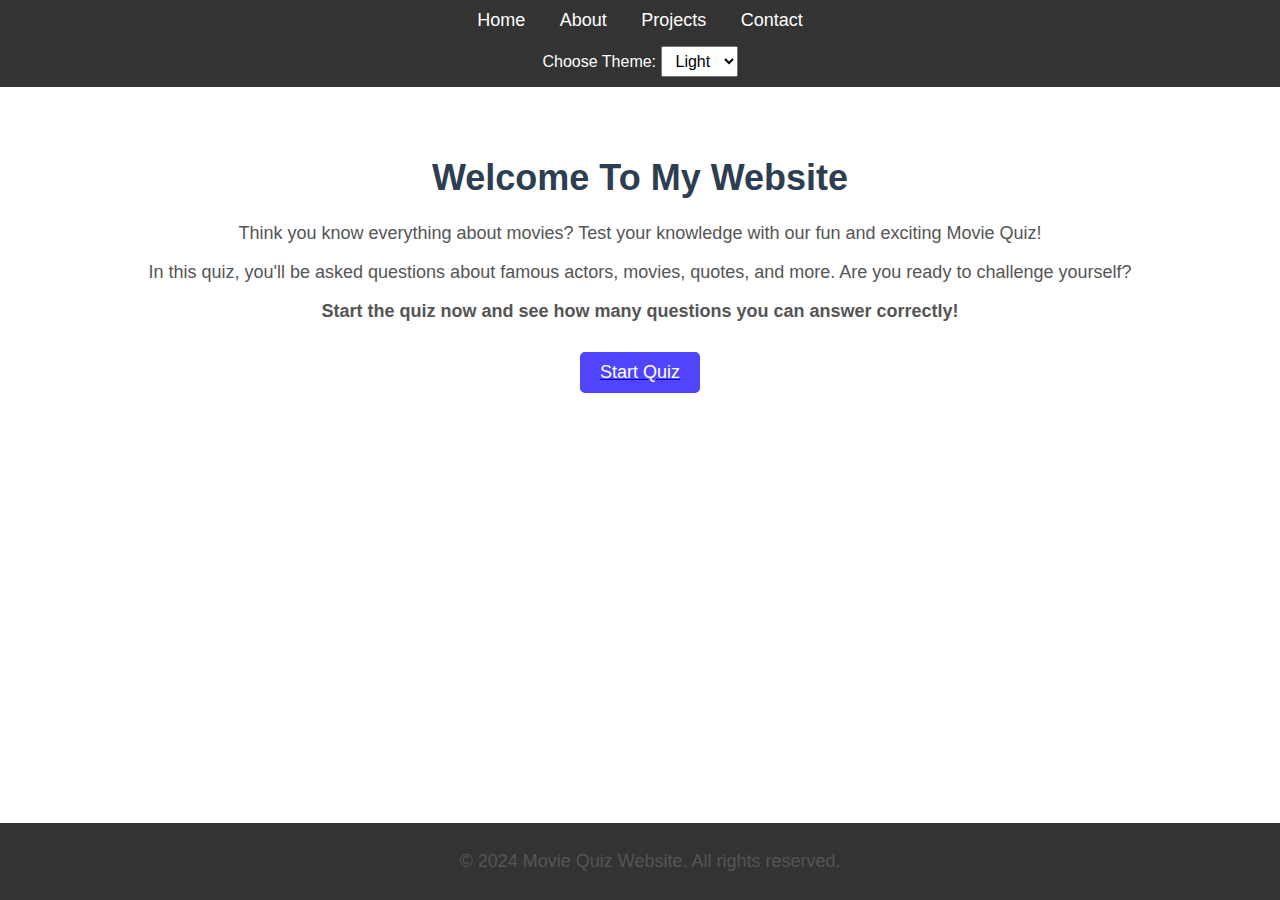
<file: index.html>
<!DOCTYPE html>
<html lang="en">
<head>
    <meta charset="UTF-8">
    <meta name="viewport" content="width=device-width, initial-scale=1.0">
    <title>Movie Quiz - Test Your Movie Knowledge</title>
    <link rel="stylesheet" href="styles.css"> <!-- Link to external stylesheet (optional) -->
    <script src="script.js" defer></script>
</head>
<body>

    <!-- Navigation Bar -->
    <header>
        <nav>
            <ul>
                <li><a href="index.html">Home</a></li>
                <li><a href="about.html">About</a></li>
                <li><a href="projects.html">Projects</a></li>
                <li><a href="contact.html">Contact</a></li>
            </ul>
        </nav>
        <div class="theme-switcher">
            <label for="theme-select">Choose Theme:</label>
            <select id="theme-select">
                <option value="light">Light</option>
                <option value="dark">Dark</option>
                <option value="blue">Blue</option>
            </select>
        </div>
    </header>

    <!-- Main Content Section -->
    <main>
        <section>
            <h1>Welcome To My Website</h1>
            <p>Think you know everything about movies? Test your knowledge with our fun and exciting Movie Quiz!</p>
            <p>In this quiz, you'll be asked questions about famous actors, movies, quotes, and more. Are you ready to challenge yourself?</p>
            <p><strong>Start the quiz now and see how many questions you can answer correctly!</strong></p>
            <a href="quiz.html"><button>Start Quiz</button></a>
        </section>
    </main>

    <!-- Footer -->
    <footer>
        <p>&copy; 2024 Movie Quiz Website. All rights reserved.</p>
    </footer>

</body>
</html>
</file>
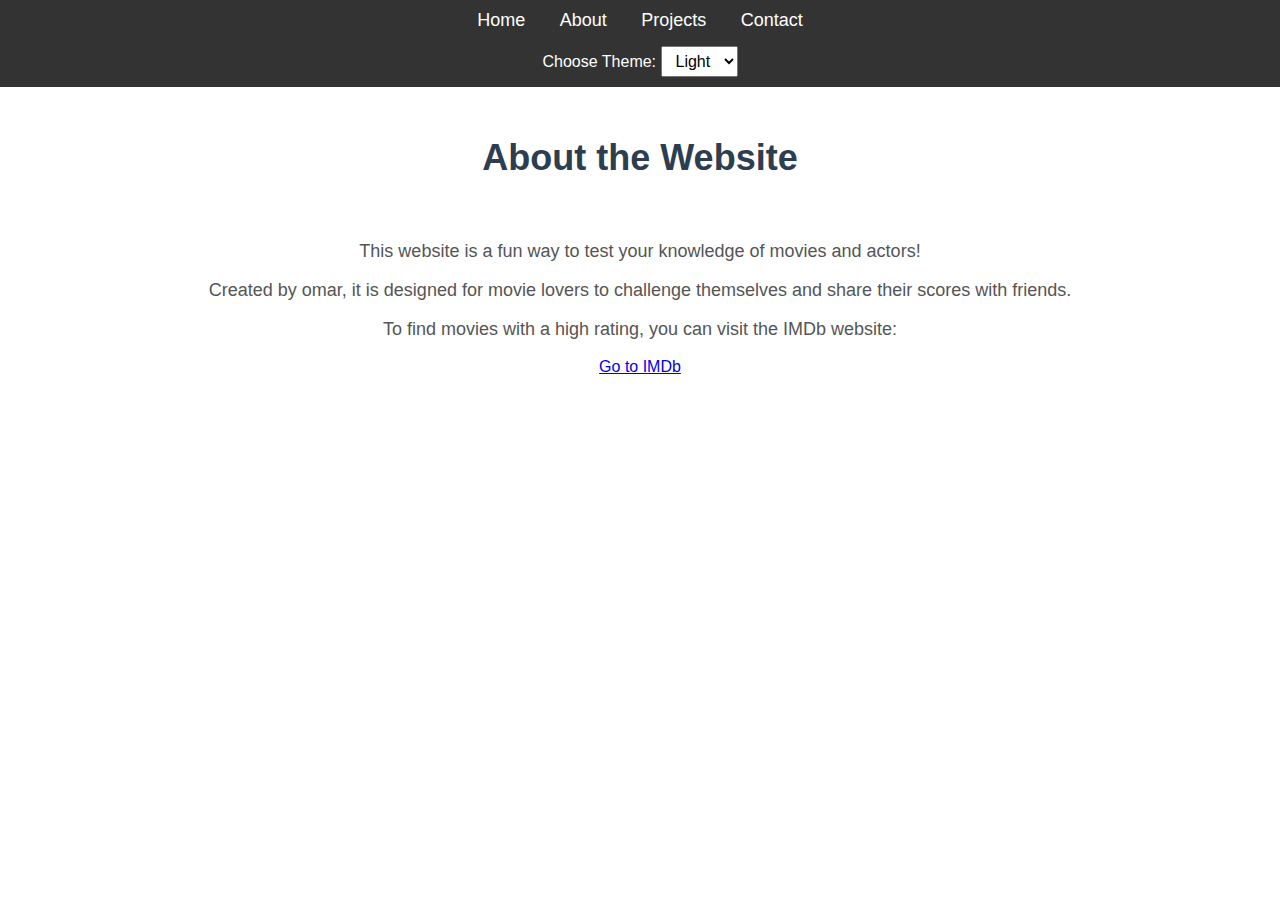
<file: about.html>
<!DOCTYPE html>
<html lang="en">
<head>
    <meta charset="UTF-8">
    <meta name="viewport" content="width=device-width, initial-scale=1.0">
    <title>About - Movie Buff Quiz</title>
    <link rel="stylesheet" href="styles.css">
    <script src="script.js" defer></script>
</head>
<body>

    <!-- Navigation Bar -->
    <header>
        <nav>
            <ul>
                <li><a href="index.html">Home</a></li>
                <li><a href="about.html">About</a></li>
                <li><a href="projects.html">Projects</a></li>
                <li><a href="contact.html">Contact</a></li>
            </ul>
        </nav>
        <div class="theme-switcher">
            <label for="theme-select">Choose Theme:</label>
            <select id="theme-select">
                <option value="light">Light</option>
                <option value="dark">Dark</option>
                <option value="blue">Blue</option>
            </select>
        </div>
    </header>
    
        <h1>About the Website</h1>
    </header>

    <main>
        <section>
            <p>This website is a fun way to test your knowledge of movies and actors!</p>
            <p>Created by omar, it is designed for movie lovers to challenge themselves and share their scores with friends.</p>
            <p>To find movies with a high rating, you can visit the IMDb website:</p>
            <a href="https://www.imdb.com/chart/top/?ref_=nv_mv_250" target="_blank">Go to IMDb</a>
        </section>
          



      
    </main>

</body>
</html>
</file>
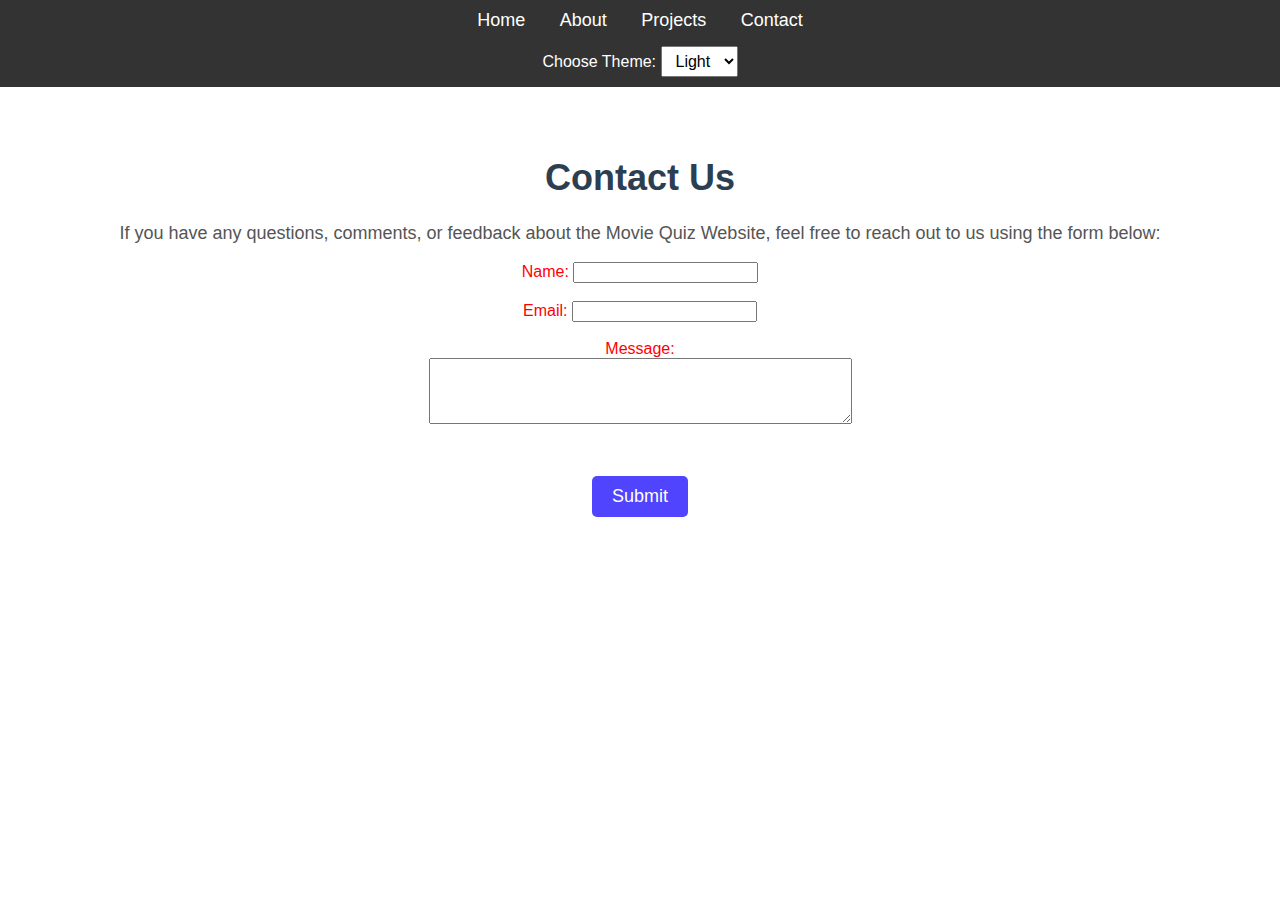
<file: contact.html>
<!DOCTYPE html>
<html lang="en">
<head>
    <meta charset="UTF-8">
    <meta name="viewport" content="width=device-width, initial-scale=1.0">
    <title>Contact Us</title>
    <link rel="stylesheet" href="styles.css">
    <script src="script.js" defer></script>
</head>
<body>

    <!-- Navigation Bar -->
    <header>
        <nav>
            <ul>
                <li><a href="index.html">Home</a></li>
                <li><a href="about.html">About</a></li>
                <li><a href="projects.html">Projects</a></li>
                <li><a href="contact.html">Contact</a></li>
            </ul>
        </nav>
        <div class="theme-switcher">
            <label for="theme-select">Choose Theme:</label>
            <select id="theme-select">
                <option value="light">Light</option>
                <option value="dark">Dark</option>
                <option value="blue">Blue</option>
            </select>
        </div>
    </header>

    <!-- Main Content for Contact Page -->
    <main>
        <section>
            <h1>Contact Us</h1>
            <p>If you have any questions, comments, or feedback about the Movie Quiz Website, feel free to reach out to us using the form below:</p>

            <form id="contact-form" action="#" method="post">
                <label for="name">Name:</label>
                <input type="text" id="name" name="name" required><br><br>

                <label for="email">Email:</label>
                <input type="email" id="email" name="email" required><br><br>

                <label for="message">Message:</label><br>
                <textarea id="message" name="message" rows="4" cols="50" required></textarea><br><br>

                <button type="submit">Submit</button>
            </form>
        </section>
    </main>

</body>
</html>
</file>
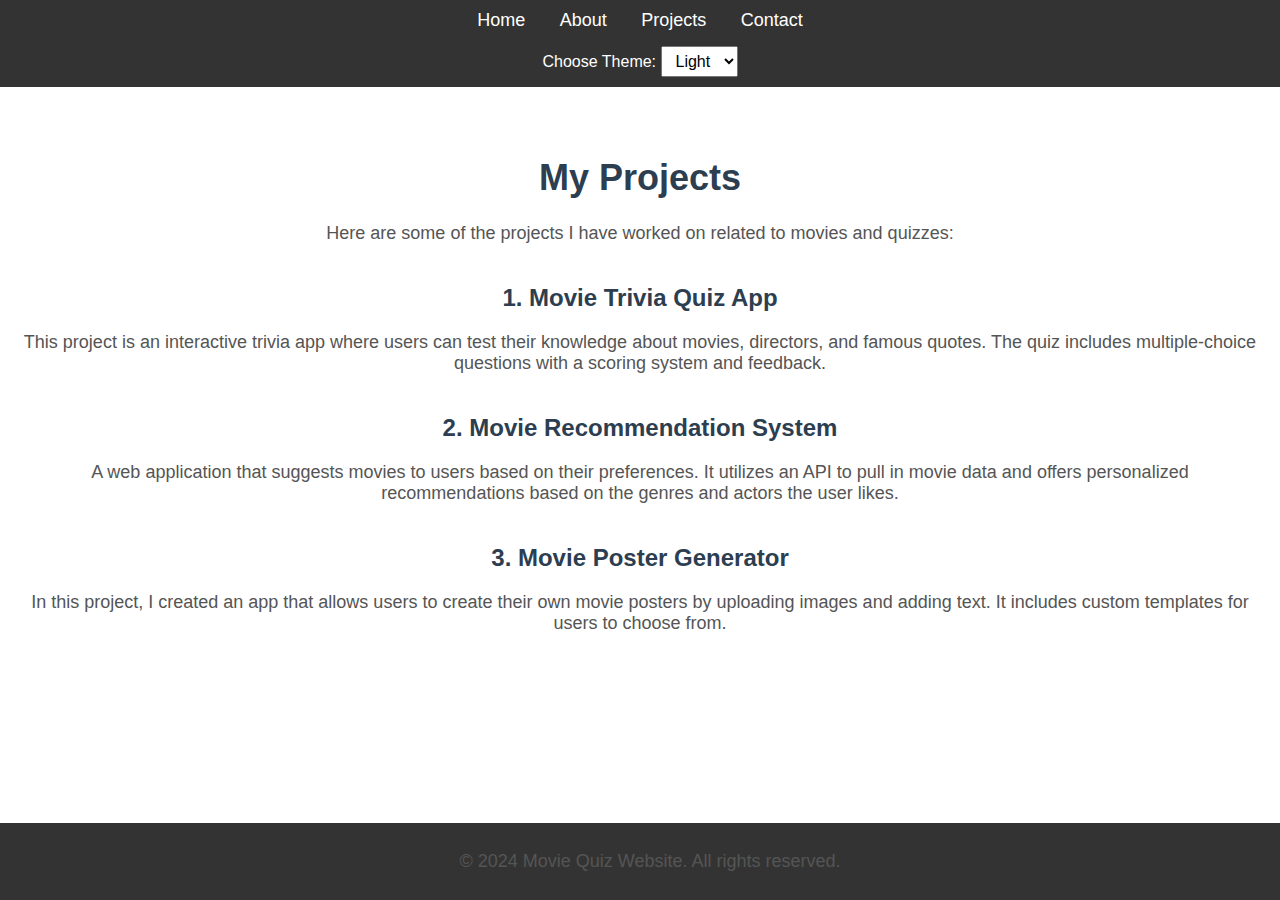
<file: projects.html>
<!DOCTYPE html>
<html lang="en">
<head>
    <meta charset="UTF-8">
    <meta name="viewport" content="width=device-width, initial-scale=1.0">
    <title>Projects - Movie Quiz</title>
    <link rel="stylesheet" href="styles.css">
    <script src="script.js" defer></script>
</head>
<body>

    <!-- Navigation Bar -->
    <header>
        <nav>
            <ul>
                <li><a href="index.html">Home</a></li>
                <li><a href="about.html">About</a></li>
                <li><a href="projects.html">Projects</a></li>
                <li><a href="contact.html">Contact</a></li>
            </ul>
        </nav>
        <div class="theme-switcher">
            <label for="theme-select">Choose Theme:</label>
            <select id="theme-select">
                <option value="light">Light</option>
                <option value="dark">Dark</option>
                <option value="blue">Blue</option>
            </select>
        </div>
    </header>

    <!-- Main Content for Projects Page -->
    <main>
        <section>
            <h1>My Projects</h1>
            <p>Here are some of the projects I have worked on related to movies and quizzes:</p>
            
            <h2>1. Movie Trivia Quiz App</h2>
            <p>This project is an interactive trivia app where users can test their knowledge about movies, directors, and famous quotes. The quiz includes multiple-choice questions with a scoring system and feedback.</p>

            <h2>2. Movie Recommendation System</h2>
            <p>A web application that suggests movies to users based on their preferences. It utilizes an API to pull in movie data and offers personalized recommendations based on the genres and actors the user likes.</p>

            <h2>3. Movie Poster Generator</h2>
            <p>In this project, I created an app that allows users to create their own movie posters by uploading images and adding text. It includes custom templates for users to choose from.</p>
        </section>
    </main>

    <!-- Footer -->
    <footer>
        <p>&copy; 2024 Movie Quiz Website. All rights reserved.</p>
    </footer>

</body>
</html>
</file>
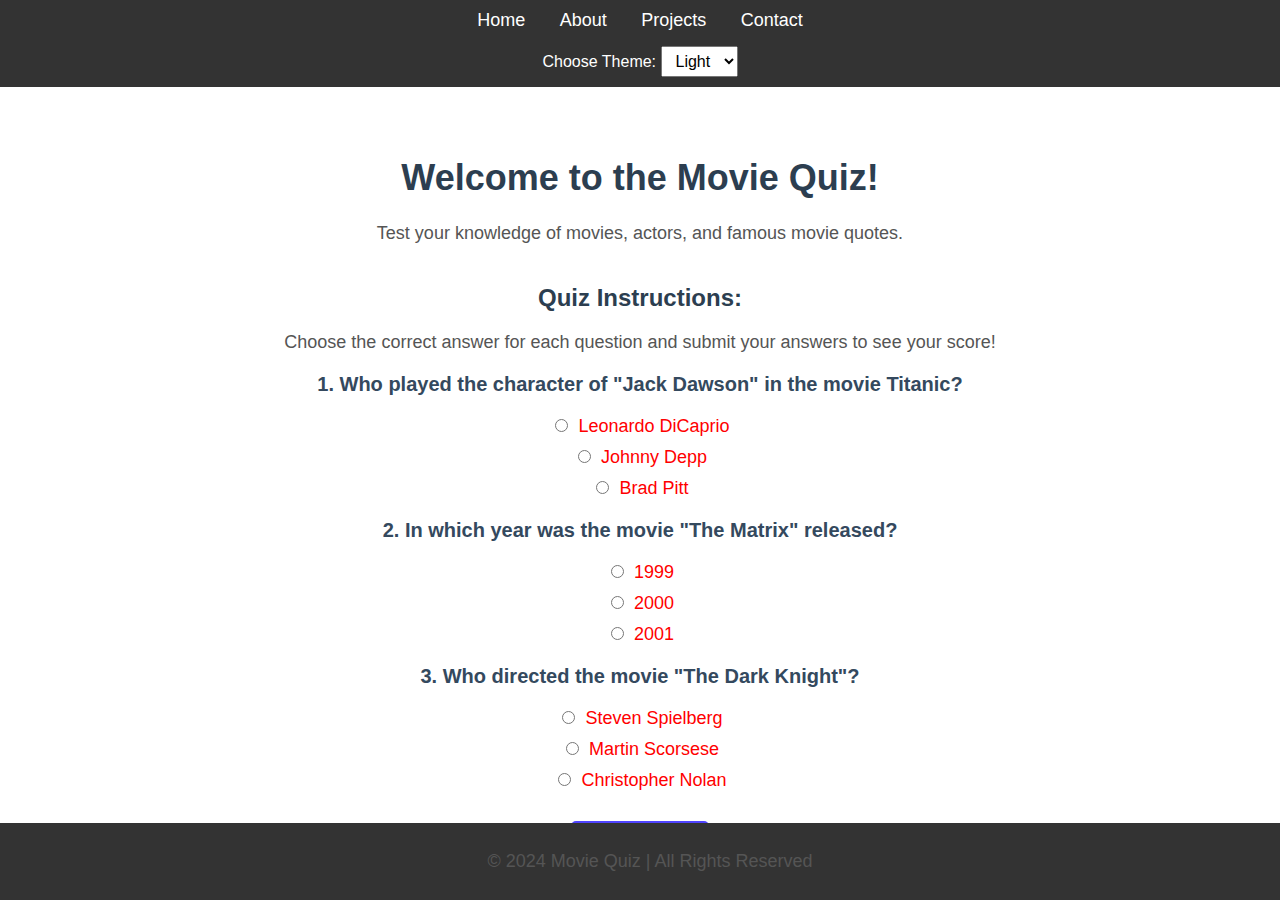
<file: quiz.html>
<!DOCTYPE html>
<html lang="en">
<head>
    <meta charset="UTF-8">
    <meta name="viewport" content="width=device-width, initial-scale=1.0">
    <title>Movie Quiz</title>
    <link rel="stylesheet" href="styles.css">
    
    <style>
        /* General styles */
        body {
            font-family: Arial, sans-serif;
            margin: 0;
            padding: 0;
            background-color: #f4f4f4;
        }

        header {
            background-color: #333;
            padding: 10px;
            text-align: center;
        }

        nav ul {
            list-style-type: none;
            padding: 0;
        }

        nav ul li {
            display: inline;
            margin: 0 15px;
        }

        nav ul li a {
            color: white;
            text-decoration: none;
            font-size: 18px;
        }

        nav ul li a:hover {
            text-decoration: underline;
        }

        footer {
            background-color: #333;
            color: white;
            text-align: center;
            padding: 10px;
            position: fixed;
            width: 100%;
            bottom: 0;
        }

        main {
            padding: 20px;
            text-align: center;
        }

        /* Movie Quiz specific styles */
        h1 {
            text-align: center;
            font-size: 36px;
            margin-top: 50px;
            color: #2c3e50;
        }

        p {
            text-align: center;
            font-size: 18px;
            color: #555;
        }

        h2 {
            font-size: 24px;
            text-align: center;
            margin-top: 40px;
            color: #2c3e50;
        }

        h3 {
            font-size: 20px;
            color: #34495e;
        }

        ul {
            list-style-type: none;
            padding: 0;
            margin: 0;
        }

        ul li {
            margin-bottom: 10px;
        }

        input[type="radio"] {
            margin-right: 10px;
        }

        button {
            display: block;
            margin: 30px auto;
            padding: 10px 20px;
            background-color: #1100ffbb;
            color: white;
            border: none;
            cursor: pointer;
            font-size: 18px;
            border-radius: 5px;
            transition: background-color 0.3s ease;
        }

        button:hover {
            background-color: #555;
        }

        /* Change the radio button value text color to red */
        label.radio-label {
            color: red;
            font-size: 18px;
        }

        /* Styling for theme select label to prevent it being affected */
        label[for="theme-select"] {
            color: white;
            font-size: 16px;
        }
    </style>
    <script>
        function calculateScore() {
            // Initialize score variable
            let score = 0;
            
            // Get the answers for each question
            const question1 = document.querySelector('input[name="question1"]:checked');
            const question2 = document.querySelector('input[name="question2"]:checked');
            const question3 = document.querySelector('input[name="question3"]:checked');
            
            // Check the answers and update the score
            if (question1 && question1.value === "Leonardo DiCaprio") score++;
            if (question2 && question2.value === "1999") score++;
            if (question3 && question3.value === "Christopher Nolan") score++;
            
            // Display the score
            alert("Your Score: " + score + " / 3");
        }   
    </script>
<script src="script.js" defer></script>
</head>
<body>

    <!-- Navigation Bar -->
    <header>
        <nav>
            <ul>
                <li><a href="index.html">Home</a></li>
                <li><a href="about.html">About</a></li>
                <li><a href="projects.html">Projects</a></li>
                <li><a href="contact.html">Contact</a></li>
            </ul>
        </nav>
        <div class="theme-switcher">
            <label for="theme-select">Choose Theme:</label>
            <select id="theme-select">
                <option value="light">Light</option>
                <option value="dark">Dark</option>
                <option value="blue">Blue</option>
            </select>
        </div>
    </header>

    <main>
        <h1>Welcome to the Movie Quiz!</h1>
        <p>Test your knowledge of movies, actors, and famous movie quotes.</p>
        
        <h2>Quiz Instructions:</h2>
        <p>Choose the correct answer for each question and submit your answers to see your score!</p>
        
        <h3>1. Who played the character of "Jack Dawson" in the movie Titanic?</h3>
        <ul>
            <li><input type="radio" name="question1" value="Leonardo DiCaprio"><label class="radio-label" for="question1">Leonardo DiCaprio</label></li>
            <li><input type="radio" name="question1" value="Johnny Depp"><label class="radio-label" for="question1">Johnny Depp</label></li>
            <li><input type="radio" name="question1" value="Brad Pitt"><label class="radio-label" for="question1">Brad Pitt</label></li>
        </ul>

        <h3>2. In which year was the movie "The Matrix" released?</h3>
        <ul>
            <li><input type="radio" name="question2" value="1999"><label class="radio-label" for="question2">1999</label></li>
            <li><input type="radio" name="question2" value="2000"><label class="radio-label" for="question2">2000</label></li>
            <li><input type="radio" name="question2" value="2001"><label class="radio-label" for="question2">2001</label></li>
        </ul>

        <h3>3. Who directed the movie "The Dark Knight"?</h3>
        <ul>
            <li><input type="radio" name="question3" value="Steven Spielberg"><label class="radio-label" for="question3">Steven Spielberg</label></li>
            <li><input type="radio" name="question3" value="Martin Scorsese"><label class="radio-label" for="question3">Martin Scorsese</label></li>
            <li><input type="radio" name="question3" value="Christopher Nolan"><label class="radio-label" for="question3">Christopher Nolan</label></li>
        </ul>                                               

        <!-- Button to submit the quiz -->
        <button onclick="calculateScore()">Submit Quiz</button>
    </main>

    <footer>
        <p>&copy; 2024 Movie Quiz | All Rights Reserved</p>
    </footer>

</body>
</html>
</file>
<file: styles.css>
/* General styles */
body {
    font-family: Arial, sans-serif;
    margin: 0;
    padding: 0;
    background-color: #f4f4f4;
}

header {
    background-color: #333;
    padding: 10px;
    text-align: center;
}

nav ul {
    list-style-type: none;
    padding: 0;
}

nav ul li {
    display: inline;
    margin: 0 15px;
}

nav ul li a {
    color: white;
    text-decoration: none;
    font-size: 18px;
}

nav ul li a:hover {
    text-decoration: underline;
}
label[for="name"],
label[for="email"],
label[for="message"] {
    color: red; /* Red color for specific labels */
}
footer {
    background-color: #333;
    color: white;
    text-align: center;
    padding: 10px;
    position: fixed;
    width: 100%;
    bottom: 0;
}

main {
    padding: 20px;
    text-align: center;
}

/* Movie Quiz specific styles */
h1 {
    text-align: center;
    font-size: 36px;
    margin-top: 50px;
    color: #2c3e50;
}

p {
    text-align: center;
    font-size: 18px;
    color: #555;
}

h2 {
    font-size: 24px;
    text-align: center;
    margin-top: 40px;
    color: #2c3e50;
}

h3 {
    font-size: 20px;
    color: #34495e;
}

ul {
    list-style-type: none;
    padding: 0;
    margin: 0;
}

ul li {
    margin-bottom: 10px;
}

input[type="radio"] {
    margin-right: 10px;
}

button {
    display: block;
    margin: 30px auto;
    padding: 10px 20px;
    background-color: #1100ffbb;
    color: white;
    border: none;
    cursor: pointer;
    font-size: 18px;
    border-radius: 5px;
    transition: background-color 0.3s ease;
}

button:hover {
    background-color: #555;
}

/* Theme-specific styles */

/* Light Theme */
body.light {
    background-color: #ffffff;
    color: #ffffff;
}

header.light {
    background-color: #f8f8f8;
}

nav ul li a.light {
    color: #333333;
}

footer.light {
    background-color: #f8f8f8;
    color: #333333;
}

/* Dark Theme */
body.dark {
    background-color: #333333;
    color: #f0f0f0;
}

header.dark {
    background-color: #444444;
}

nav ul li a.dark {
    color: #f0f0f0;
}

footer.dark {
    background-color: #444444;
    color: #f0f0f0;
}

/* Blue Theme */
body.blue {
    background-color: #e0f7fa;
    color: #ffffff;
}

header.blue {
    background-color: #00796b;
}

nav ul li a.blue {
    color: #ffffff;
}

footer.blue {
    background-color: #00796b;
    color: #ffffff;
}

/* Other basic styling for dropdown */
.theme-switcher {
    margin-top: 10px;
    text-align: center;
}

#theme-select {
    padding: 5px 10px;
    font-size: 16px;
    margin-top: 5px;
}
</file>
